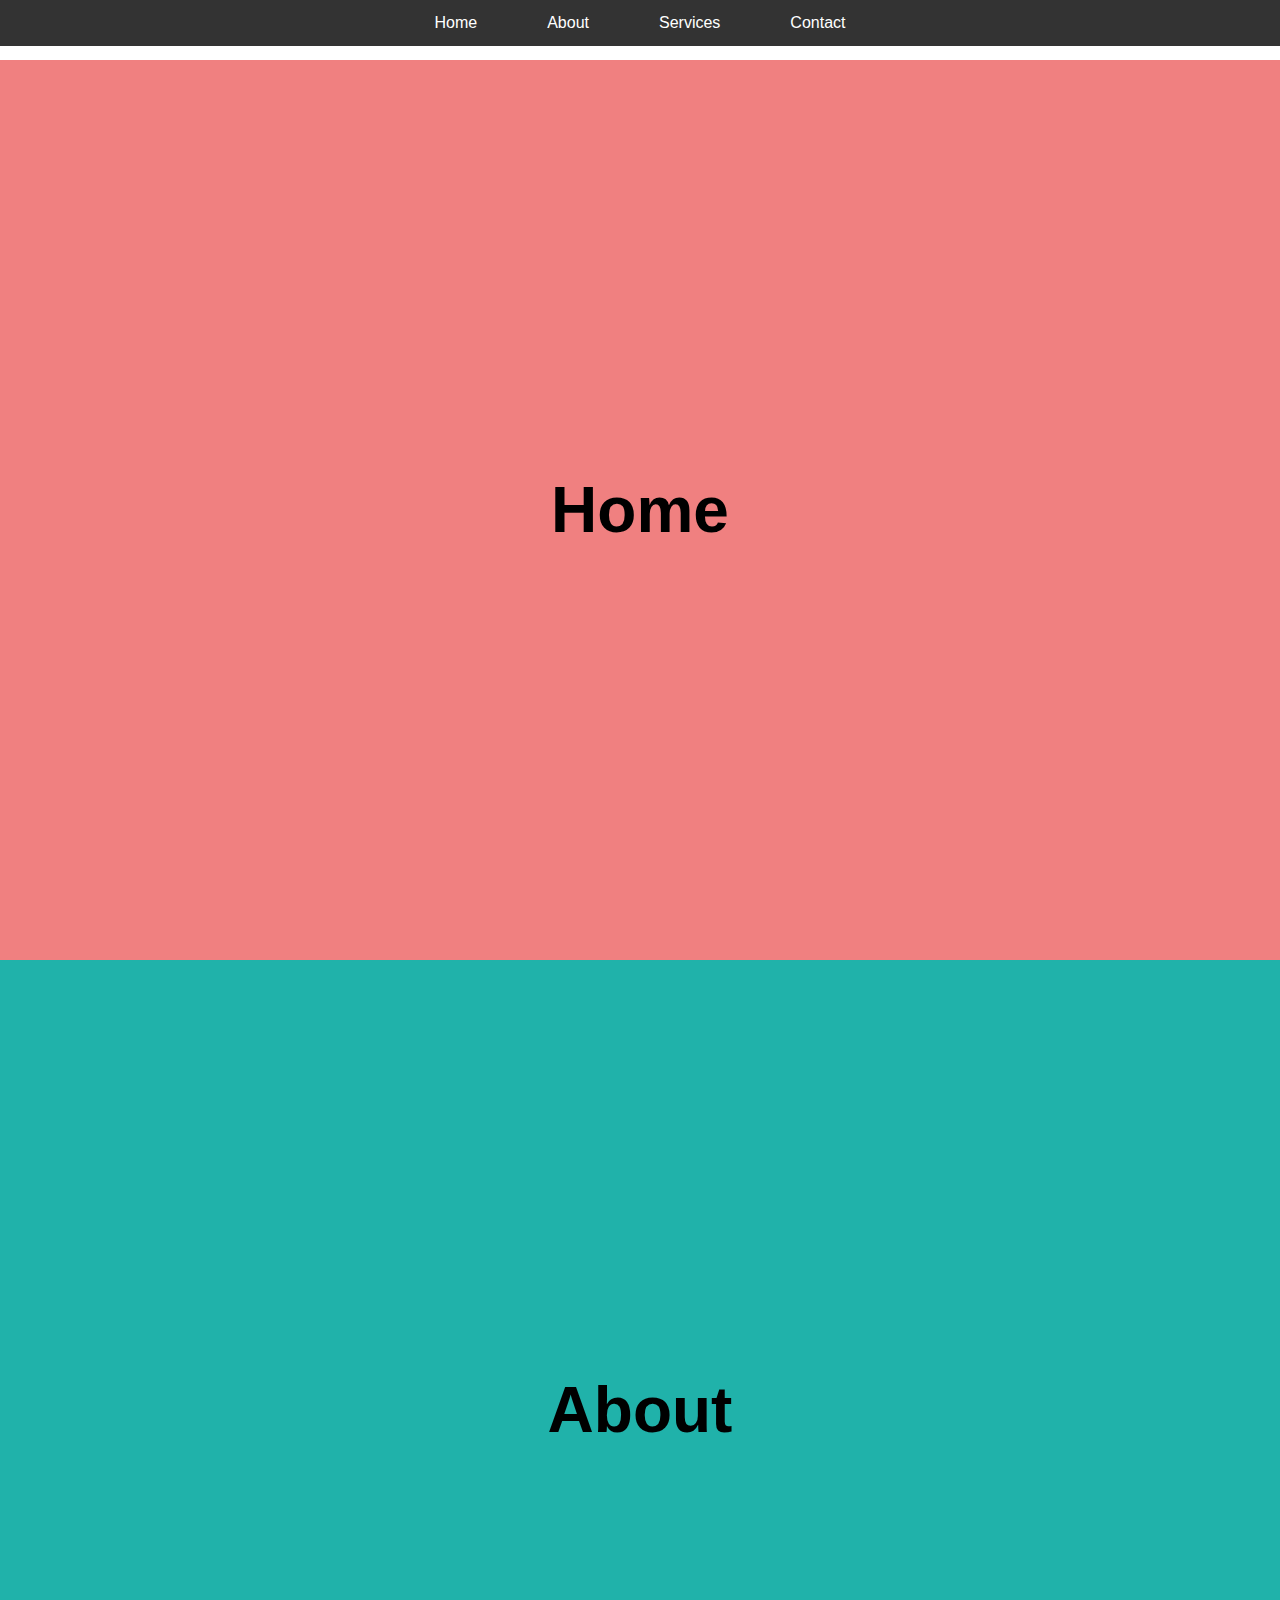
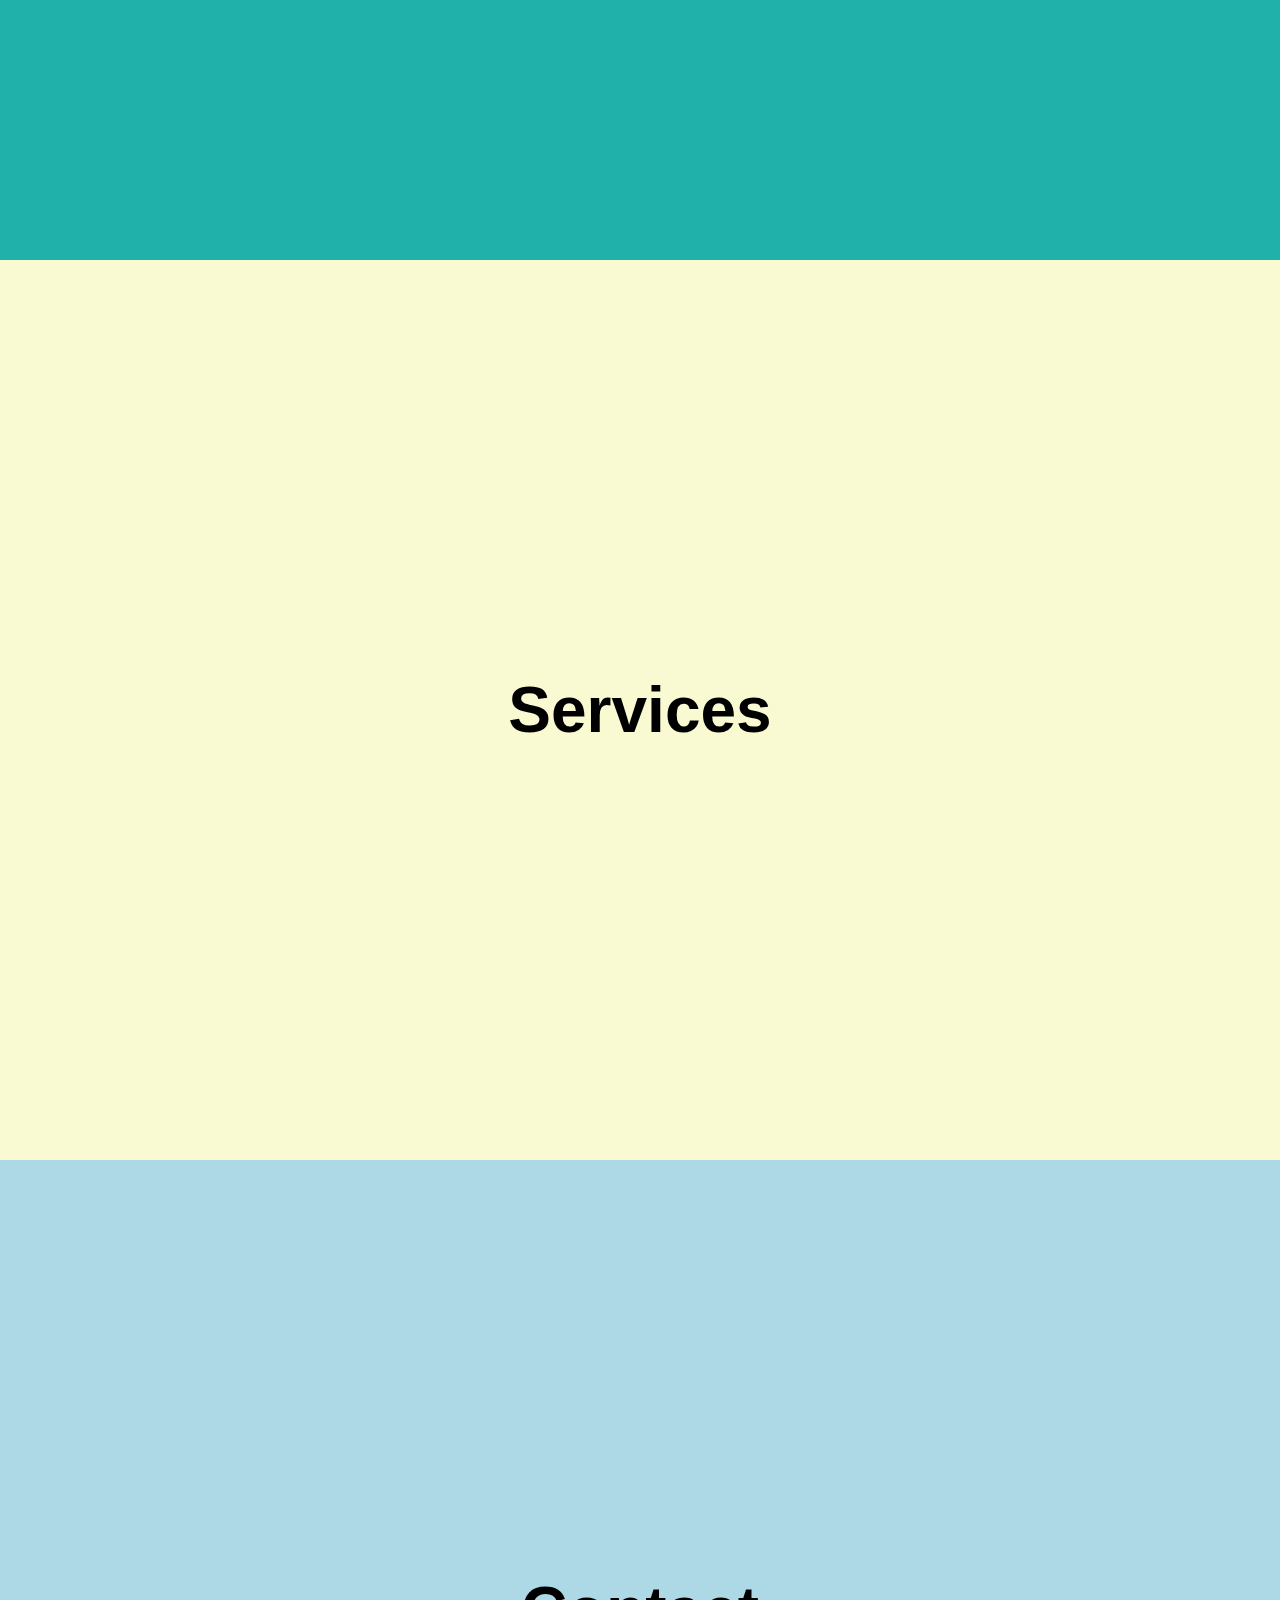
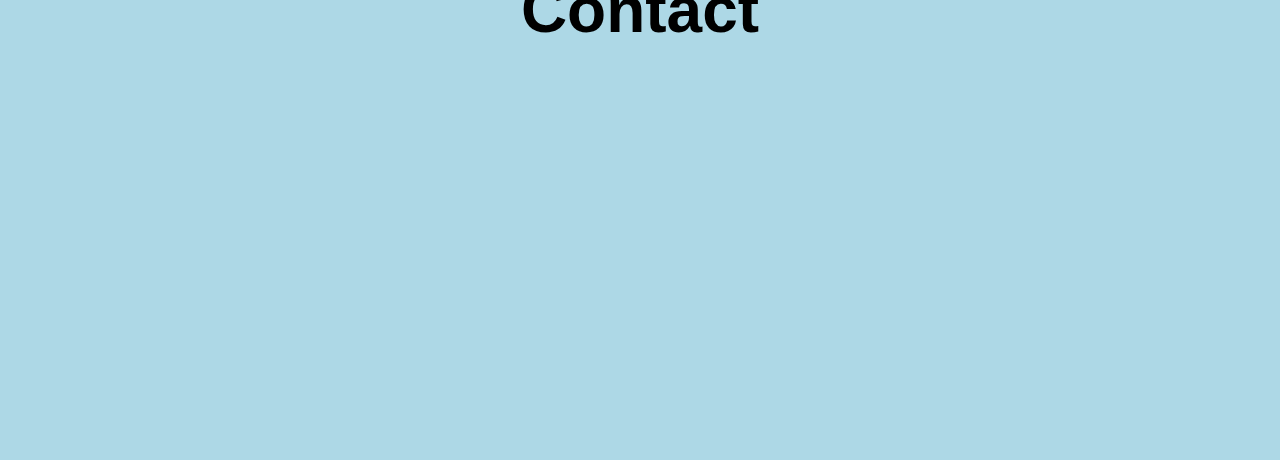
<file: index.html>
<!DOCTYPE html>
<html lang="en">
<head>
    <meta charset="UTF-8">
    <meta name="viewport" content="width=device-width, initial-scale=1.0">
    <title>Interactive Navigation Menu</title>
    <link rel="stylesheet" href="styles.css">
</head>
<body>
    <nav id="navbar">
        <ul>
            <li><a href="#home">Home</a></li>
            <li><a href="#about">About</a></li>
            <li><a href="#services">Services</a></li>
            <li><a href="#contact">Contact</a></li>
        </ul>
    </nav>
    <div class="content">
        <section id="home"><h1>Home</h1></section>
        <section id="about"><h1>About</h1></section>
        <section id="services"><h1>Services</h1></section>
        <section id="contact"><h1>Contact</h1></section>
    </div>
    <script src="script.js"></script>
</body>
</html>
</file>
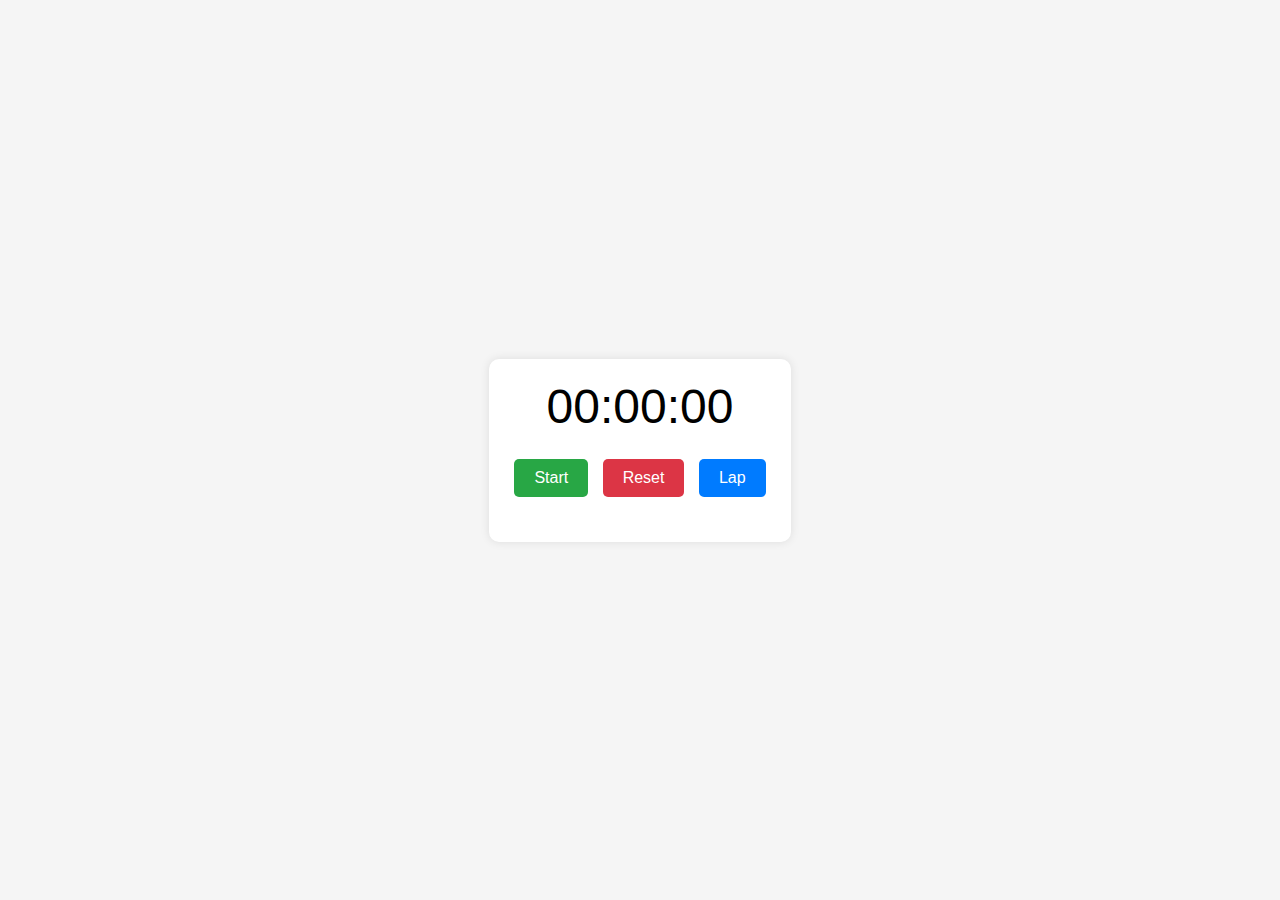
<file: PRODIGY_WD_02_Task_02/index.html>
<!DOCTYPE html>
<html lang="en">
<head>
    <meta charset="UTF-8">
    <meta name="viewport" content="width=device-width, initial-scale=1.0">
    <title>Stopwatch</title>
    <link rel="stylesheet" href="styles.css">
</head>
<body>
    <div class="stopwatch">
        <div class="display" id="display">00:00:00</div>
        <div class="buttons">
            <button id="startStopBtn">Start</button>
            <button id="resetBtn">Reset</button>
            <button id="lapBtn">Lap</button>
        </div>
        <div class="laps" id="laps"></div>
    </div>
    <script src="script.js"></script>
</body>
</html>
</file>
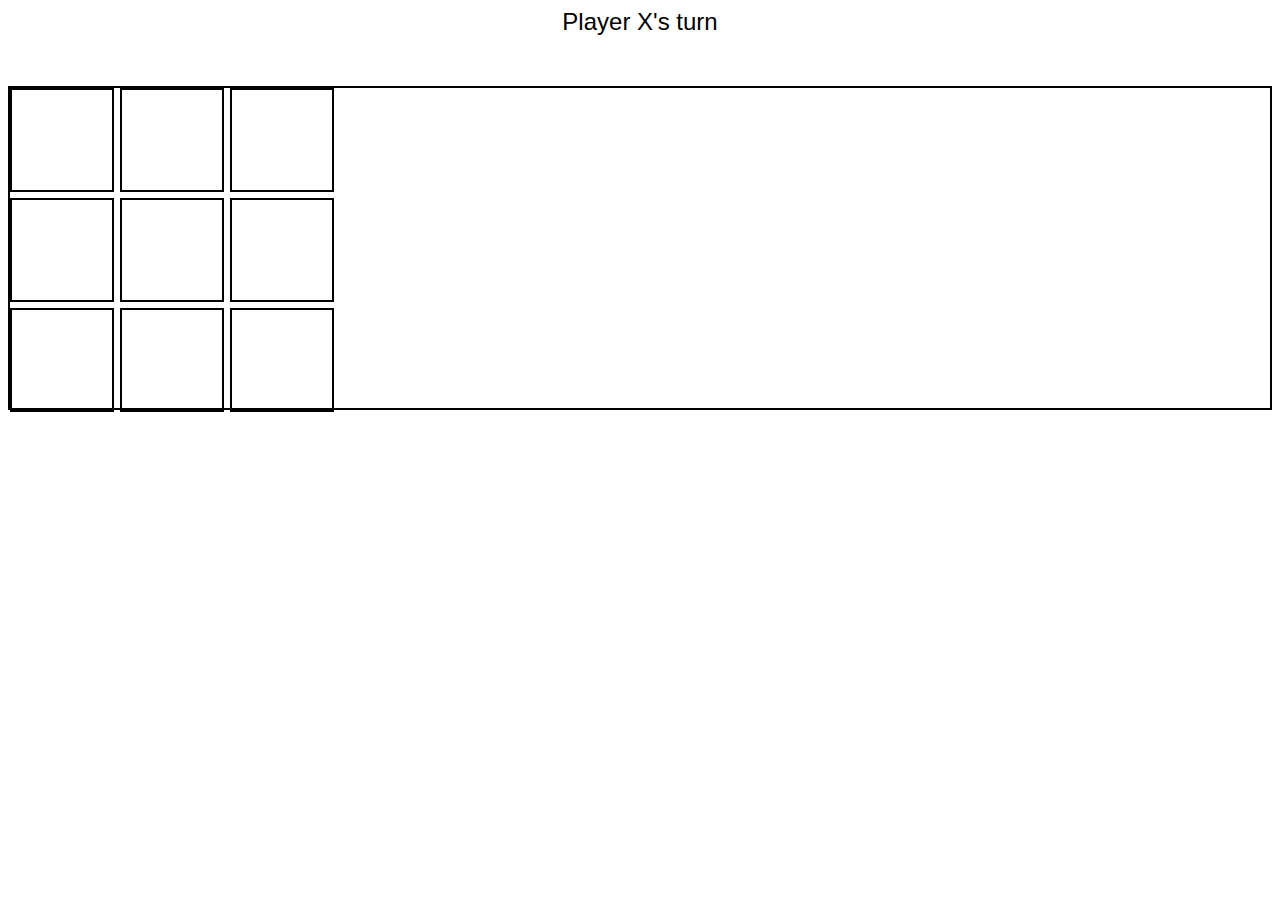
<file: PRODIGY_WD_02_Task_03/tictac.html>
<!DOCTYPE html>
<html>
<head>
<title>Tic-Tac-Toe</title>
<style>
body {
  font-family: sans-serif;
}

#gameboard {
  display: grid;
  grid-template-columns: repeat(3, 100px);
  grid-template-rows: repeat(3, 100px);
  gap: 10px;
  border: 2px solid black;
  margin: 50px auto;
}

.cell {
  width: 100px;
  height: 100px;
  border: 2px solid black;
  display: flex;
  justify-content: center;
  align-items: center;
  font-size: 50px;
  cursor: pointer;
}

.cell:hover {
  background-color: lightgray;
}

#turn {
  text-align: center;
  font-size: 24px;
  margin-bottom: 20px;
}

#result {
  text-align: center;
  font-size: 24px;
  font-weight: bold;
}
</style>
</head>
<body>

<div id="turn">Player X's turn</div>

<div id="gameboard">
  <div class="cell" data-index="0"></div>
  <div class="cell" data-index="1"></div>
  <div class="cell" data-index="2"></div>
  <div class="cell" data-index="3"></div>
  <div class="cell" data-index="4"></div>
  <div class="cell" data-index="5"></div>
  <div class="cell" data-index="6"></div>
  <div class="cell" data-index="7"></div>
  <div class="cell" data-index="8"></div>
</div>

<div id="result"></div>

<script>
const board = ["", "", "", "", "", "", "", "", ""];
let currentPlayer = "X";
let gameActive = true;

const gameBoard = document.getElementById("gameboard");
const turnDisplay = document.getElementById("turn");
const resultDisplay = document.getElementById("result");

gameBoard.addEventListener("click", handleClick);

function handleClick(e) {
  const cellIndex = e.target.dataset.index;

  if (board[cellIndex] === "" && gameActive) {
    board[cellIndex] = currentPlayer;
    e.target.textContent = currentPlayer;

    // Check for a win
    if (checkWin()) {
      gameActive = false;
      resultDisplay.textContent = `Player ${currentPlayer} wins!`;
    } else if (checkDraw()) {
      gameActive = false;
      resultDisplay.textContent = "It's a draw!";
    } else {
      // Switch players
      currentPlayer = currentPlayer === "X" ? "O" : "X";
      turnDisplay.textContent = `Player ${currentPlayer}'s turn`;
    }
  }
}

function checkWin() {
  // Define winning combinations
  const winCombinations = [
    [0, 1, 2], [3, 4, 5], [6, 7, 8], // Rows
    [0, 3, 6], [1, 4, 7], [2, 5, 8], // Columns
    [0, 4, 8], [2, 4, 6] // Diagonals
  ];

  // Check if any combination matches the current board state
  for (let i = 0; i < winCombinations.length; i++) {
    const [a, b, c] = winCombinations[i];
    if (board[a] !== "" && board[a] === board[b] && board[a] === board[c]) {
      return true;
    }
  }

  return false;
}

function checkDraw() {
  return board.every(cell => cell !== "");
}

// Reset the game
function resetGame() {
  board.fill("");
  currentPlayer = "X";
  gameActive = true;
  turnDisplay.textContent = `Player ${currentPlayer}'s turn`;
  resultDisplay.textContent = "";

  // Clear the board visually
  const cells = document.querySelectorAll(".cell");
  cells.forEach(cell => {
    cell.textContent = "";
  });
}
</script>

</body>
</html>
</file>
<file: styles.css>
body {
    margin: 0;
    font-family: Arial, sans-serif;
}

nav {
    position: fixed;
    top: 0;
    width: 100%;
    background-color: #333;
    color: white;
    z-index: 1000;
}

nav ul {
    list-style: none;
    margin: 0;
    padding: 0;
    display: flex;
    justify-content: center;
}

nav ul li {
    margin: 0 15px;
}

nav ul li a {
    text-decoration: none;
    color: white;
    padding: 14px 20px;
    display: block;
}

nav ul li a:hover {
    background-color: #575757;
    border-radius: 5px;
}

.content {
    padding-top: 60px; /* Height of the fixed nav */
}

section {
    height: 100vh;
    display: flex;
    justify-content: center;
    align-items: center;
    font-size: 2em;
}

#home { background: lightcoral; }
#about { background: lightseagreen; }
#services { background: lightgoldenrodyellow; }
#contact { background: lightblue; }

.scrolled {
    background-color: #222 !important;
    transition: background-color 0.3s;
}
</file>
<file: PRODIGY_WD_02_Task_02/styles.css>
body {
    display: flex;
    justify-content: center;
    align-items: center;
    height: 100vh;
    font-family: Arial, sans-serif;
    background: #f5f5f5;
    margin: 0;
}

.stopwatch {
    text-align: center;
    background: #fff;
    padding: 20px;
    border-radius: 10px;
    box-shadow: 0 0 10px rgba(0, 0, 0, 0.1);
}

.display {
    font-size: 3em;
    margin-bottom: 20px;
}

.buttons button {
    font-size: 1em;
    padding: 10px 20px;
    margin: 5px;
    border: none;
    border-radius: 5px;
    cursor: pointer;
}

#startStopBtn {
    background: #28a745;
    color: #fff;
}

#resetBtn {
    background: #dc3545;
    color: #fff;
}

#lapBtn {
    background: #007bff;
    color: #fff;
}

.laps {
    margin-top: 20px;
    max-height: 200px;
    overflow-y: auto;
}

.laps div {
    padding: 5px 0;
    border-bottom: 1px solid #ccc;
}
</file>
